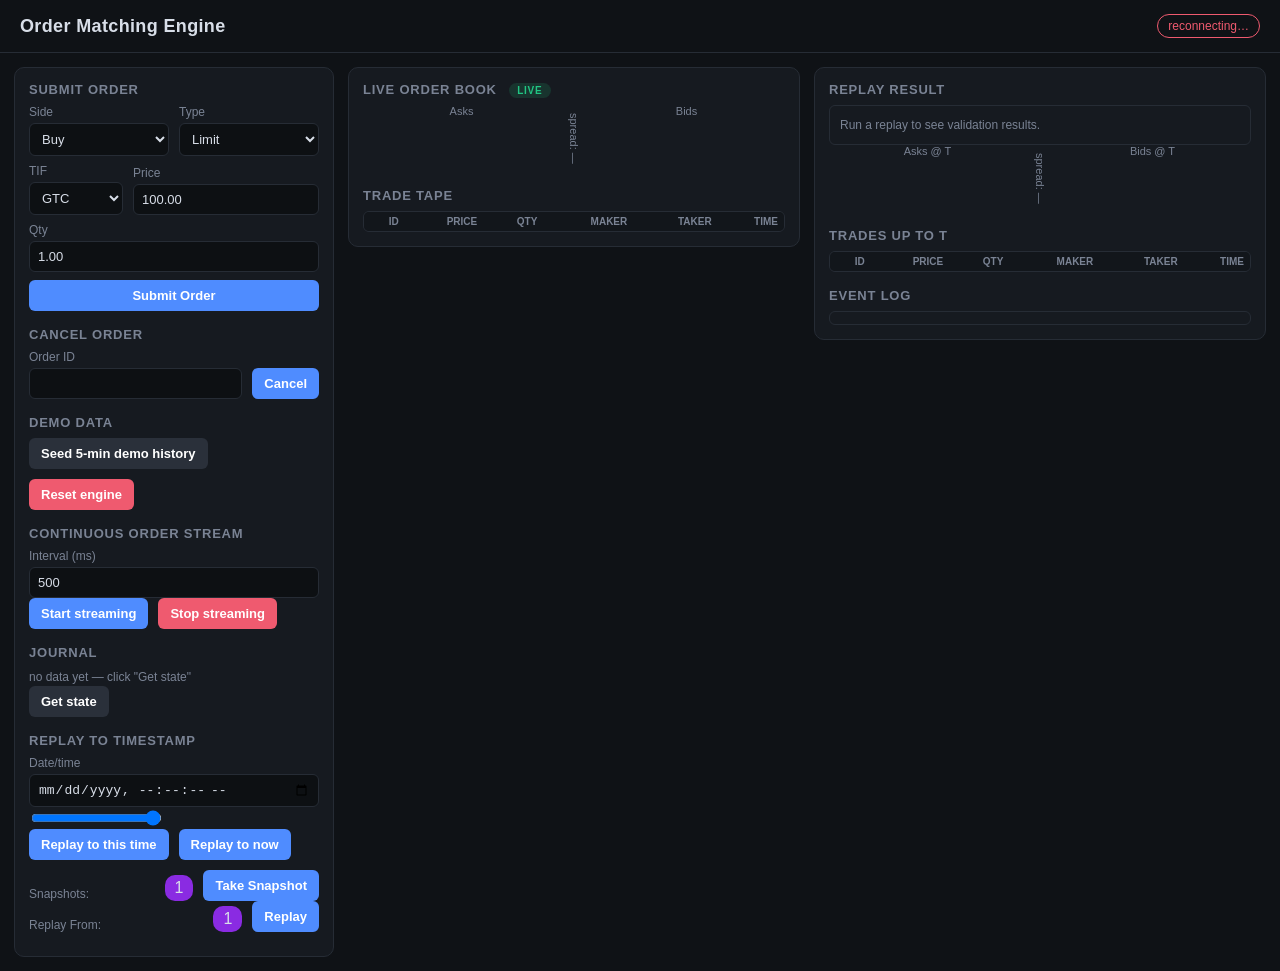
<file: frontend/index.html>
<!DOCTYPE html>
<html lang="en">
<head>
<meta charset="UTF-8" />
<meta name="viewport" content="width=device-width, initial-scale=1.0" />
<title>Matching Engine — Live &amp; Replay</title>
<link rel="stylesheet" href="style.css" />
</head>
<body>
<header>
  <h1>Order Matching Engine</h1>
  <div id="connStatus" class="status disconnected">connecting…</div>
</header>

<main>
  <!-- LEFT: order entry + journal/replay controls -->
  <section class="panel">
    <h2>Submit Order</h2>
    <form id="orderForm">
      <div class="row">
        <label>Side
          <select id="side">
            <option value="Buy">Buy</option>
            <option value="Sell">Sell</option>
          </select>
        </label>
        <label>Type
          <select id="orderType">
            <option value="Limit">Limit</option>
            <option value="Market">Market</option>
          </select>
        </label>
      </div>
      <div class="row">
        <label>TIF
          <select id="tif">
            <option value="GTC">GTC</option>
            <option value="IOC">IOC</option>
            <option value="FOK">FOK</option>
          </select>
        </label>
        <label id="priceLabel">Price
          <input type="number" id="price" step="0.01" value="100.00" />
        </label>
      </div>
      <div class="row">
        <label>Qty
          <input type="number" id="qty" step="0.01" value="1.00" />
        </label>
      </div>
      <button type="submit">Submit Order</button>
    </form>

    <h2>Cancel Order</h2>
    <form id="cancelForm">
      <div class="row">
        <label>Order ID
          <input type="number" id="cancelId" />
        </label>
        <button type="submit">Cancel</button>
      </div>
    </form>

    <h2>Demo Data</h2>
    <div class="row">
      <button id="seedBtn">Seed 5-min demo history</button>
      <button id="resetBtn" class="danger">Reset engine</button>
    </div>

    <h2>Continuous Order Stream <span id="streamTag" class="tag hidden">STREAMING</span></h2>
    <div class="row">
      <label>Interval (ms)
        <input type="number" id="streamInterval" value="500" min="20" step="50" />
      </label>
    </div>
    <div class="row">
      <button id="startStreamBtn">Start streaming</button>
      <button id="stopStreamBtn" class="danger">Stop streaming</button>
    </div>

    <h2>Journal</h2>
    <div id="journalInfo" class="muted">no data yet — click "Get state"</div>
    <button id="getStateBtn">Get state</button>

    <h2>Replay to Timestamp</h2>
    <div class="row">
      <label>Date/time
        <input type="datetime-local" id="replayDatetime" step="1" />
      </label>
    </div>
    <div class="row">
      <input type="range" id="replaySlider" min="0" max="100" value="100" />
    </div>
    <div class="row">
      <button id="replayBtn">Replay to this time</button>
      <button id="replayNowBtn">Replay to now</button>
    </div>
    <div id="replayMeta" class="muted"></div>


     <div class="container" style="margin: 10px 0;">
        <!-- Take Snapshot -->
        <div class="row">
            <label>Snapshots:</label>

            <div id="snapshotList" class="snapshot-list" style="display: flex; gap:2px;">
                <div class="snapshot" style="background-color: blueviolet; padding: 4px 10px; border-radius: 10px;">1</div>
            </div>

            <button onclick="takeSnapshot()">
                Take Snapshot
            </button>
        </div>
        <!-- Replay -->
        <div class="row">
            <label>Replay From:</label>

            <div id="replayList" class="snapshot-list" style="display: flex; gap:2px;">
                <div class="snapshot" style="background-color: blueviolet; padding: 4px 10px; border-radius: 10px;" onclick="selectSnapshot(this)">1</div>
            </div>

            <button onclick="replay()">
                Replay
            </button>
        </div>
        <div id="status"></div>
    </div>

  </section>

  <!-- MIDDLE: live order book -->
  <section class="panel">
    <h2>Live Order Book <span id="liveTag" class="tag live">LIVE</span></h2>
    <div class="book">
      <div class="book-col asks">
        <div class="book-head">Asks</div>
        <table><tbody id="asksBody"></tbody></table>
      </div>
      <div class="spread" id="spread">spread: —</div>
      <div class="book-col bids">
        <div class="book-head">Bids</div>
        <table><tbody id="bidsBody"></tbody></table>
      </div>
    </div>

    <h2>Trade Tape</h2>
    <div class="scroll-box">
      <table>
        <thead><tr><th>id</th><th>price</th><th>qty</th><th>maker</th><th>taker</th><th>time</th></tr></thead>
        <tbody id="tradeTape"></tbody>
      </table>
    </div>
  </section>

  <!-- RIGHT: replay result + validation -->
  <section class="panel">
    <h2>Replay Result <span id="replayTag" class="tag replay hidden">REPLAY</span></h2>
    <div id="validationBox" class="validation muted">Run a replay to see validation results.</div>

    <div class="book">
      <div class="book-col asks">
        <div class="book-head">Asks @ T</div>
        <table><tbody id="replayAsksBody"></tbody></table>
      </div>
      <div class="spread" id="replaySpread">spread: —</div>
      <div class="book-col bids">
        <div class="book-head">Bids @ T</div>
        <table><tbody id="replayBidsBody"></tbody></table>
      </div>
    </div>

    <h2>Trades up to T</h2>
    <div class="scroll-box">
      <table>
        <thead><tr><th>id</th><th>price</th><th>qty</th><th>maker</th><th>taker</th><th>time</th></tr></thead>
        <tbody id="replayTradeTape"></tbody>
      </table>
    </div>

    <h2>Event Log</h2>
    <div class="scroll-box small">
      <div id="eventLog"></div>
    </div>
  </section>
</main>

<script src="app.js"></script>
  

</body>
</html>
</file>
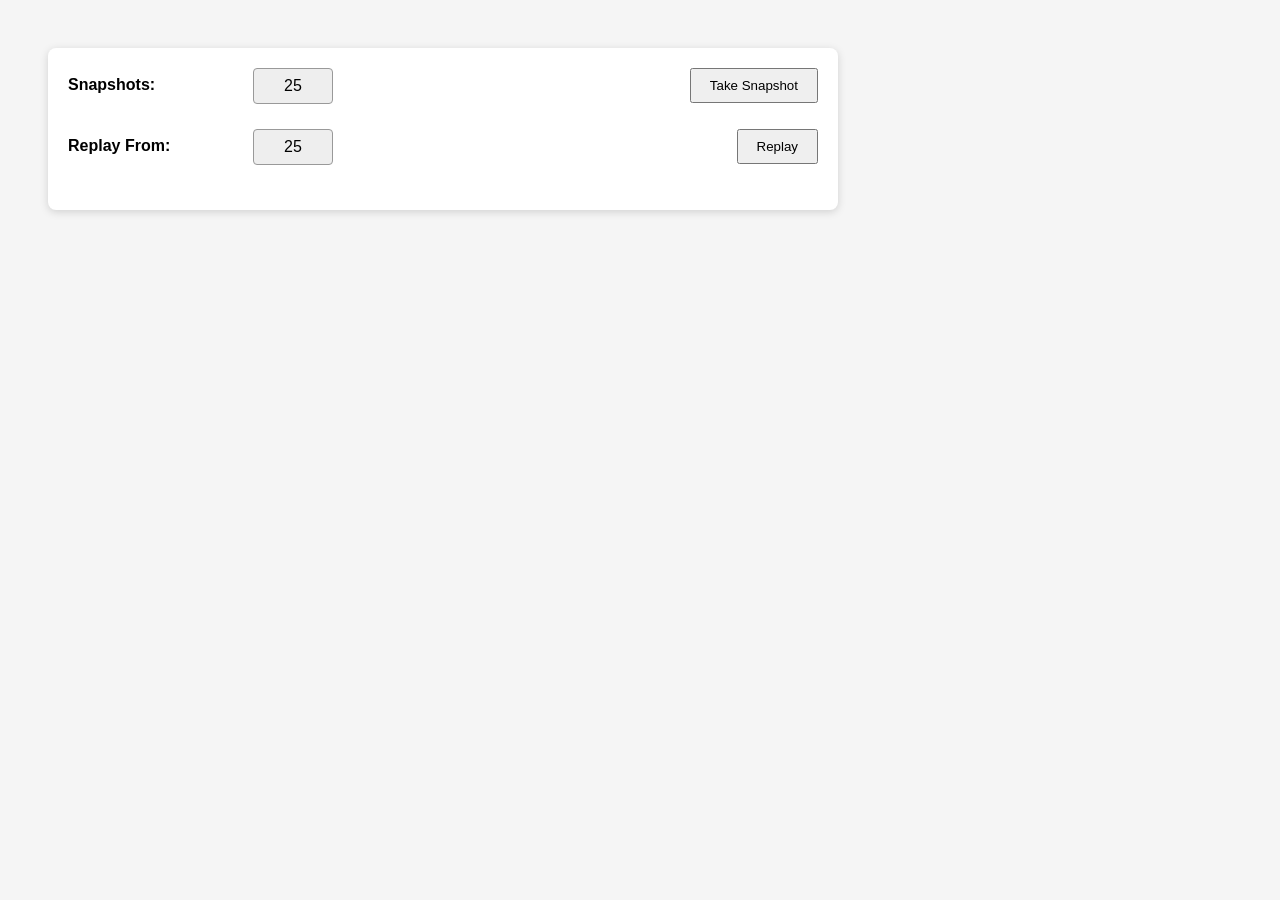
<file: frontend/input.html>
<!DOCTYPE html>
<html lang="en">
<head>
<meta charset="UTF-8">
<title>Snapshot Replay UI</title>

<style>
body {
    font-family: Arial, sans-serif;
    padding: 40px;
    background: #f5f5f5;
}

.container {
    width: 750px;
    background: white;
    padding: 20px;
    border-radius: 8px;
    box-shadow: 0 2px 8px rgba(0,0,0,.15);
}

.row {
    display: flex;
    align-items: flex-start;
    gap: 15px;
    margin-bottom: 25px;
}

label {
    width: 170px;
    font-weight: bold;
    margin-top: 8px;
}

.snapshot-list {
    display: flex;
    flex-wrap: wrap;
    gap: 8px;
    flex: 1;
}

.snapshot {
    min-width: 50px;
    padding: 8px 14px;
    border: 1px solid #999;
    border-radius: 4px;
    background: #eee;
    cursor: pointer;
    text-align: center;
    user-select: none;
}

.snapshot:hover {
    background: #dbeafe;
}

.snapshot.selected {
    background: #1976d2;
    color: white;
    border-color: #1976d2;
}

button {
    padding: 8px 18px;
    cursor: pointer;
}

#status {
    margin-top: 15px;
    font-weight: bold;
    color: green;
}
</style>
</head>

<body>

<div class="container">

    <!-- Take Snapshot -->
    <div class="row">
        <label>Snapshots:</label>

        <div id="snapshotList" class="snapshot-list">
            <div class="snapshot">25</div>
        </div>

        <button onclick="takeSnapshot()">
            Take Snapshot
        </button>
    </div>

    <!-- Replay -->
    <div class="row">
        <label>Replay From:</label>

        <div id="replayList" class="snapshot-list">
            <div class="snapshot" onclick="selectSnapshot(this)">25</div>
        </div>

        <button onclick="replay()">
            Replay
        </button>
    </div>

    <div id="status"></div>

</div>



</body>
</html>
</file>
<file: frontend/style.css>
:root {
  --bg: #0f1216;
  --panel: #161a20;
  --border: #262c35;
  --text: #d8dee8;
  --muted: #7a8394;
  --green: #21c583;
  --red: #ef5a6f;
  --accent: #4f8cff;
  --accent2: #f2b93c;
  font-family: -apple-system, BlinkMacSystemFont, "Segoe UI", Roboto, sans-serif;
}

* { box-sizing: border-box; }

body {
  margin: 0;
  background: var(--bg);
  color: var(--text);
}

header {
  display: flex;
  align-items: center;
  justify-content: space-between;
  padding: 14px 20px;
  border-bottom: 1px solid var(--border);
}

header h1 {
  font-size: 18px;
  margin: 0;
  letter-spacing: 0.02em;
}

.status {
  font-size: 12px;
  padding: 4px 10px;
  border-radius: 12px;
  border: 1px solid var(--border);
}
.status.connected { color: var(--green); border-color: var(--green); }
.status.disconnected { color: var(--red); border-color: var(--red); }

main {
  display: grid;
  grid-template-columns: 320px 1fr 1fr;
  gap: 14px;
  padding: 14px;
  align-items: start;
}

@media (max-width: 1100px) {
  main { grid-template-columns: 1fr; }
}

.panel {
  background: var(--panel);
  border: 1px solid var(--border);
  border-radius: 10px;
  padding: 14px;
}

.panel h2 {
  font-size: 13px;
  text-transform: uppercase;
  letter-spacing: 0.06em;
  color: var(--muted);
  margin: 16px 0 8px;
}
.panel h2:first-child { margin-top: 0; }

.tag {
  font-size: 10px;
  padding: 2px 8px;
  border-radius: 10px;
  margin-left: 8px;
  vertical-align: middle;
}
.tag.live { background: rgba(33,197,131,0.15); color: var(--green); }
.tag.replay { background: rgba(242,185,60,0.15); color: var(--accent2); }
.tag.streaming { background: rgba(79,140,255,0.18); color: var(--accent); }
.hidden { display: none; }

form { display: flex; flex-direction: column; gap: 8px; }

.row {
  display: flex;
  gap: 10px;
  align-items: flex-end;
  flex-wrap: wrap;
}

label {
  display: flex;
  flex-direction: column;
  gap: 4px;
  font-size: 12px;
  color: var(--muted);
  flex: 1;
}

input, select {
  background: #0d1013;
  border: 1px solid var(--border);
  color: var(--text);
  border-radius: 6px;
  padding: 7px 8px;
  font-size: 13px;
}

input[type="range"] { padding: 0; }

button {
  background: var(--accent);
  border: none;
  color: white;
  padding: 8px 12px;
  border-radius: 6px;
  font-size: 13px;
  cursor: pointer;
  font-weight: 600;
}
button:hover { filter: brightness(1.1); }
button.danger { background: var(--red); }
#getStateBtn, #seedBtn { background: #2a303a; }

.muted { color: var(--muted); font-size: 12px; line-height: 1.5; }

.book {
  display: grid;
  grid-template-columns: 1fr auto 1fr;
  gap: 8px;
  align-items: start;
}

.book-head {
  font-size: 11px;
  color: var(--muted);
  margin-bottom: 4px;
  text-align: center;
}

.book-col table { width: 100%; border-collapse: collapse; font-variant-numeric: tabular-nums; }
.book-col td { padding: 3px 6px; font-size: 12px; text-align: right; }
.asks td.px { color: var(--red); }
.bids td.px { color: var(--green); }

.spread {
  font-size: 11px;
  color: var(--muted);
  align-self: center;
  writing-mode: vertical-rl;
  text-orientation: mixed;
  padding: 8px 0;
}

.scroll-box {
  max-height: 220px;
  overflow-y: auto;
  border: 1px solid var(--border);
  border-radius: 6px;
}
.scroll-box.small { max-height: 150px; padding: 6px 8px; font-size: 11px; }

table { width: 100%; border-collapse: collapse; }
thead th {
  position: sticky;
  top: 0;
  background: #12161b;
  font-size: 10px;
  text-transform: uppercase;
  color: var(--muted);
  padding: 4px 6px;
  text-align: right;
}
tbody td {
  padding: 3px 6px;
  font-size: 11px;
  text-align: right;
  border-top: 1px solid var(--border);
  font-variant-numeric: tabular-nums;
}

.validation {
  border: 1px solid var(--border);
  border-radius: 6px;
  padding: 10px;
}
.validation.ok { border-color: var(--green); color: var(--green); }
.validation.bad { border-color: var(--red); color: var(--red); }
.validation ul { margin: 6px 0 0 16px; padding: 0; }
.validation .stats { color: var(--text); margin-top: 6px; font-size: 12px; }

.log-line { padding: 2px 0; border-bottom: 1px solid var(--border); color: var(--muted); }
.log-line b { color: var(--text); }


.snapshot{
  background-color: blueviolet; padding: 4px 10px; border-radius: 10px;
}
</file>
